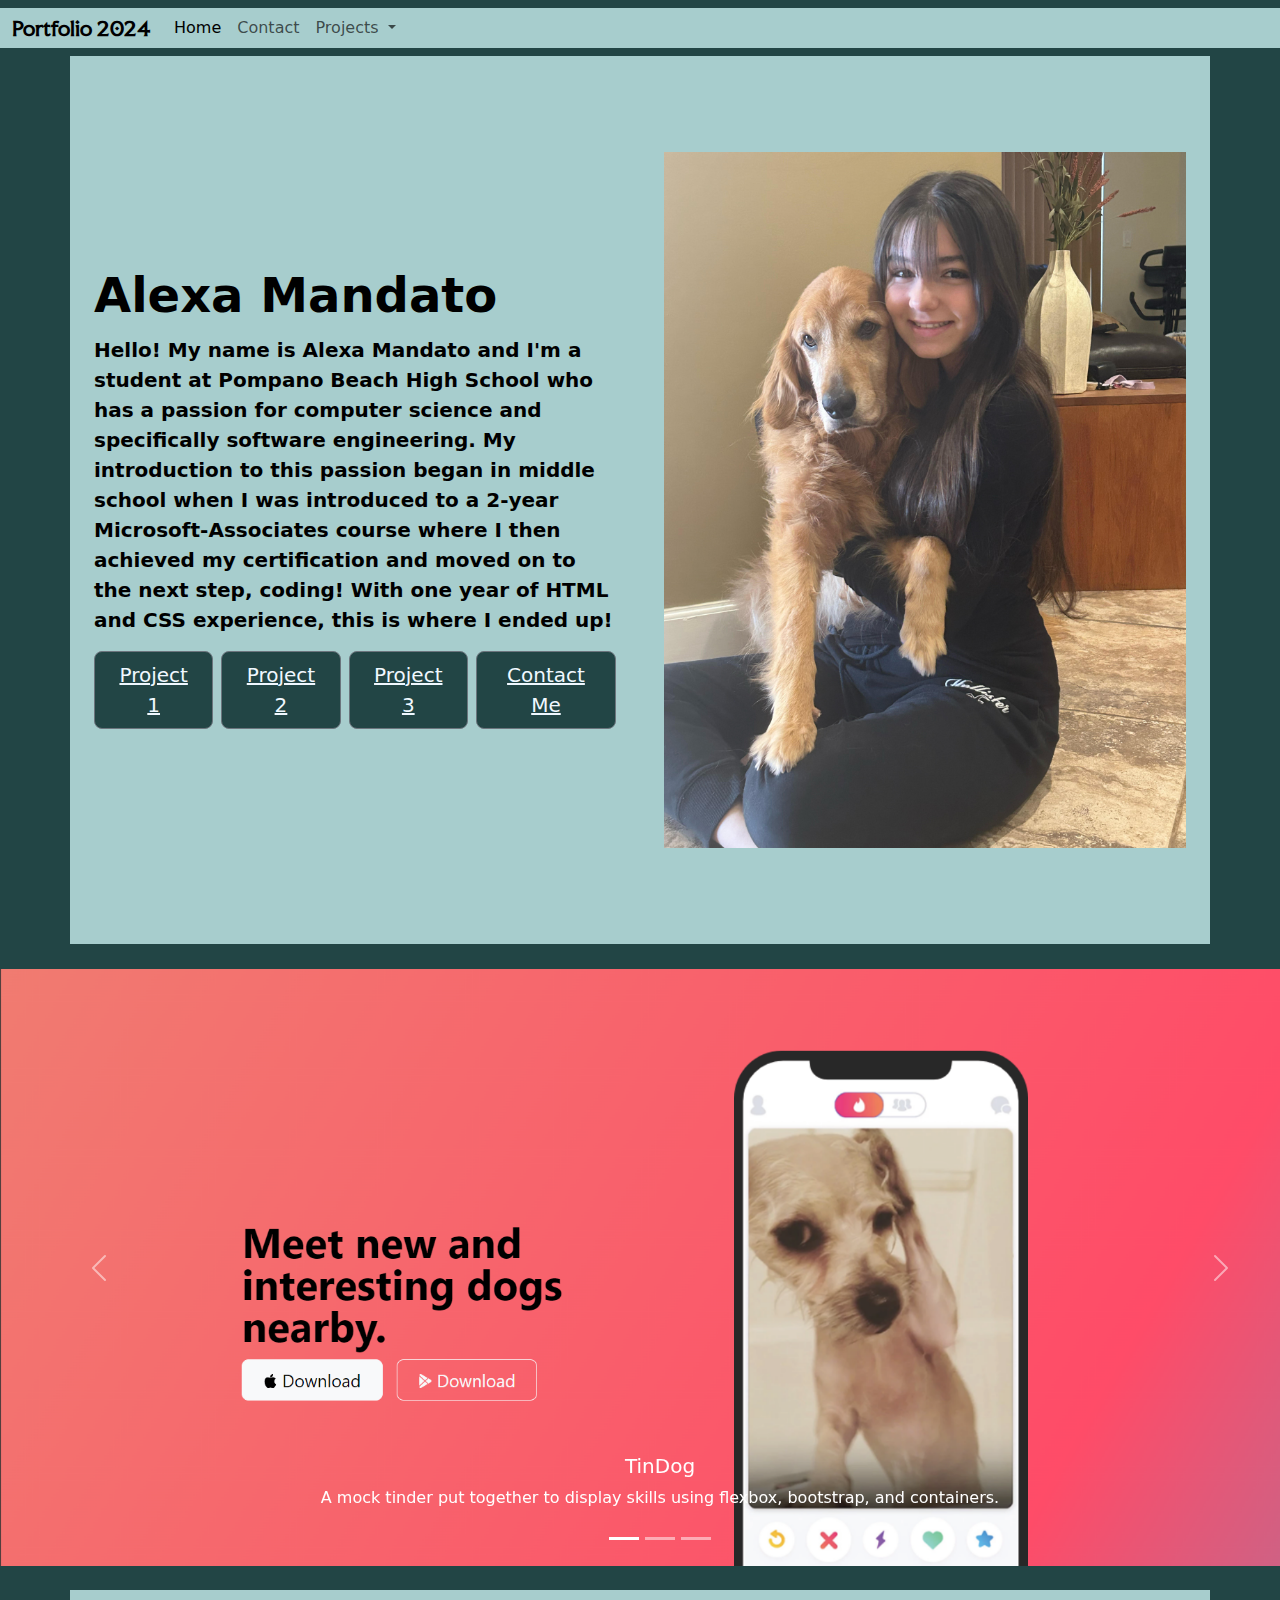
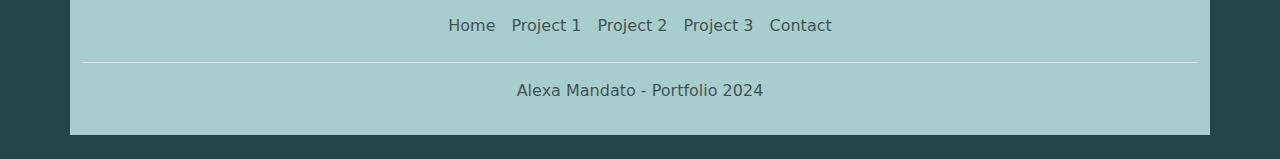
<file: index.html>
<!DOCTYPE html>
<html lang="en">
<head>
    <meta charset="UTF-8">
    <meta name="viewport" content="width=device-width, initial-scale=1.0">
    <link rel="stylesheet" href="https://cdn.jsdelivr.net/npm/bootstrap@5.3.3/dist/css/bootstrap.min.css">
    <link rel="preconnect" href="https://fonts.googleapis.com">
    <link rel="preconnect" href="https://fonts.gstatic.com" crossorigin>
    <link href="https://fonts.googleapis.com/css2?family=Faculty+Glyphic&family=Sigmar+One&display=swap" rel="stylesheet">
    <title>Portfolio</title>
    <style>
        body {
            background-color: rgb(34, 69, 69);
            margin: 0;
            padding: 0;
        }
        .faculty-glyphic-regular {
            font-family: "Faculty Glyphic", sans-serif;
            font-weight: 600;
            font-style: normal;
        }
        .bg-body-tertiary {
            background-color: rgb(34, 69, 69) !important;
        }
        .container-fluid,
        .container {
            background-color: rgb(167, 205, 205) !important;
        }
    </style>
</head>
<body>
    <nav class="navbar navbar-expand-lg bg-body-tertiary">
        <div class="container-fluid" style="background-color: aliceblue;">
            <a class="navbar-brand faculty-glyphic-regular">Portfolio 2024</a>
            <button class="navbar-toggler" type="button" data-bs-toggle="collapse" data-bs-target="#navbarNavDropdown" aria-controls="navbarNavDropdown" aria-expanded="false" aria-label="Toggle navigation">
                <span class="navbar-toggler-icon"></span>
            </button>
            <div class="collapse navbar-collapse" id="navbarNavDropdown">
                <ul class="navbar-nav">
                    <li class="nav-item">
                        <a class="nav-link active" aria-current="page" href="#">Home</a>
                    </li>
                    <li class="nav-item">
                        <a class="nav-link" href="index4.html" target="_blank">Contact</a>
                    </li>
                    <li class="nav-item dropdown">
                        <a class="nav-link dropdown-toggle" href="#" role="button" data-bs-toggle="dropdown" aria-expanded="false">
                            Projects
                        </a>
                        <ul class="dropdown-menu">
                            <li><a class="dropdown-item" href="INDEX1.html" target="_blank">TinDog</a></li>
                            <li><a class="dropdown-item" href="index2.html" target="_blank">CDA</a></li>
                            <li><a class="dropdown-item" href="index3.html" target="_blank">(Placeholder)</a></li>
                        </ul>
                    </li>
                </ul>
            </div>
        </div>
    </nav>

    <div class="container col-xxl-8 px-4 py-5" style="margin-bottom: 25px;">
      <div class="row flex-lg-row-reverse align-items-center g-5 py-5">
        <div class="col-10 col-sm-8 col-lg-6">
          <img src="unnamed.jpg" class="d-block mx-lg-auto img-fluid" alt="photo of me" width="700" height="500" loading="lazy">
        </div>
        <div class="col-lg-6">
          <h1 class="display-5 fw-bold text-body-emphasis lh-1 mb-3">Alexa Mandato</h1>
          <p class="lead" style="color:black; font-weight: bold;">Hello! My name is Alexa Mandato and I'm a student at Pompano Beach High School who has a passion for computer science and specifically software engineering. My introduction to this passion began in middle school when I was introduced to a 2-year Microsoft-Associates course where I then achieved my certification and moved on to the next step, coding! With one year of HTML and CSS experience, this is where I ended up!</p>
          <div class="d-grid gap-2 d-md-flex justify-content-md-start">
            <button type="button" class="btn btn-outline-secondary btn-lg px-4" style="background-color: rgb(34, 69, 69); color: aliceblue;"><a href="INDEX1.html" target="_blank" style="color:aliceblue;">Project 1</a></button>
            <button type="button" class="btn btn-outline-secondary btn-lg px-4" style="background-color: rgb(34, 69, 69); color: aliceblue;"><a href="index2.html" target="_blank" style="color:aliceblue;">Project 2</a></button>
            <button type="button" class="btn btn-outline-secondary btn-lg px-4" style="background-color: rgb(34, 69, 69); color: aliceblue;"><a href="INDEX1.html" target="_blank" style="color:aliceblue;">Project 3</a></button>
            <button type="button" class="btn btn-outline-secondary btn-lg px-4" style="background-color: rgb(34, 69, 69); color: aliceblue;"><a href="index3.html" target="_blank" style="color:aliceblue;">Contact Me</a></button>
          </div>
        </div>
      </div>
    </div>

                <div id="carouselExampleCaptions" class="carousel slide mx-auto" style="width: 1320px;">
                    <div class="carousel-indicators">
                        <button type="button" data-bs-target="#carouselExampleCaptions" data-bs-slide-to="0" class="active" aria-current="true" aria-label="Slide 1"></button>
                        <button type="button" data-bs-target="#carouselExampleCaptions" data-bs-slide-to="1" aria-label="Slide 2"></button>
                        <button type="button" data-bs-target="#carouselExampleCaptions" data-bs-slide-to="2" aria-label="Slide 3"></button>
                    </div>
                    <div class="carousel-inner">
                        <div class="carousel-item active">
                            <img src="Screenshot 2024-12-12 204452.png" class="d-block w-100" alt="Tindog">
                            <div class="carousel-caption d-none d-md-block">
                                <h5>TinDog</h5>
                                <p>A mock tinder put together to display skills using flexbox, bootstrap, and containers.</p>
                            </div>
                        </div>
                        <div class="carousel-item">
                            <img src="Screenshot 2024-12-12 204511.png" class="d-block w-100" alt="CDA">
                            <div class="carousel-caption d-none d-md-block">
                                <h5 style="color:black; background-color: white;">Creative Design Agency</h5>
                                <p style="color:black; background-color: white;">A mock portfolio put together to display skills using flexbox and float properties.</p>
                            </div>
                        </div>
                        <div class="carousel-item">
                            <img src="Screenshot 2024-12-14 212510.png" class="d-block w-100" alt="placeholder">
                            <div class="carousel-caption d-none d-md-block">
                                <h5 style="color:black;">Placeholder Project</h5>
                                <p style="color:black;">A website used as a placeholder for future projects to come.</p>
                            </div>
                        </div>
                    </div>
                    <button class="carousel-control-prev" type="button" data-bs-target="#carouselExampleCaptions" data-bs-slide="prev">
                        <span class="carousel-control-prev-icon" aria-hidden="true"></span>
                        <span class="visually-hidden">Previous</span>
                    </button>
                    <button class="carousel-control-next" type="button" data-bs-target="#carouselExampleCaptions" data-bs-slide="next">
                        <span class="carousel-control-next-icon" aria-hidden="true"></span>
                        <span class="visually-hidden">Next</span>
                    </button>
                </div>
                <div class="container">
                    <footer class="py-3 my-4">
                        <ul class="nav justify-content-center border-bottom pb-3 mb-3">
                            <li class="nav-item"><a href="index.html" class="nav-link px-2 text-body-secondary" target="_blank">Home</a></li>
                            <li class="nav-item"><a href="INDEX1.html" class="nav-link px-2 text-body-secondary" target="_blank">Project 1</a></li>
                            <li class="nav-item"><a href="index2.html" class="nav-link px-2 text-body-secondary" target="_blank">Project 2</a></li>
                            <li class="nav-item"><a href="index3.html" class="nav-link px-2 text-body-secondary" target="_blank">Project 3</a></li>
                            <li class="nav-item"><a href="index4.html" class="nav-link px-2 text-body-secondary" target="_blank">Contact</a></li>
                        </ul>
                        <p class="text-center text-body-secondary">Alexa Mandato - Portfolio 2024</p>
                    </footer>
                </div>
            </div>
        </div>
    </section>

    <script src="https://cdn.jsdelivr.net/npm/bootstrap@5.3.3/dist/js/bootstrap.bundle.min.js" integrity="sha384-YvpcrYf0tY3lHB60NNkmXc5s9fDVZLESaAA55NDzOxhy9GkcIdslK1eN7N6jIeHz" crossorigin="anonymous"></script>
</body>
</html>
</file>
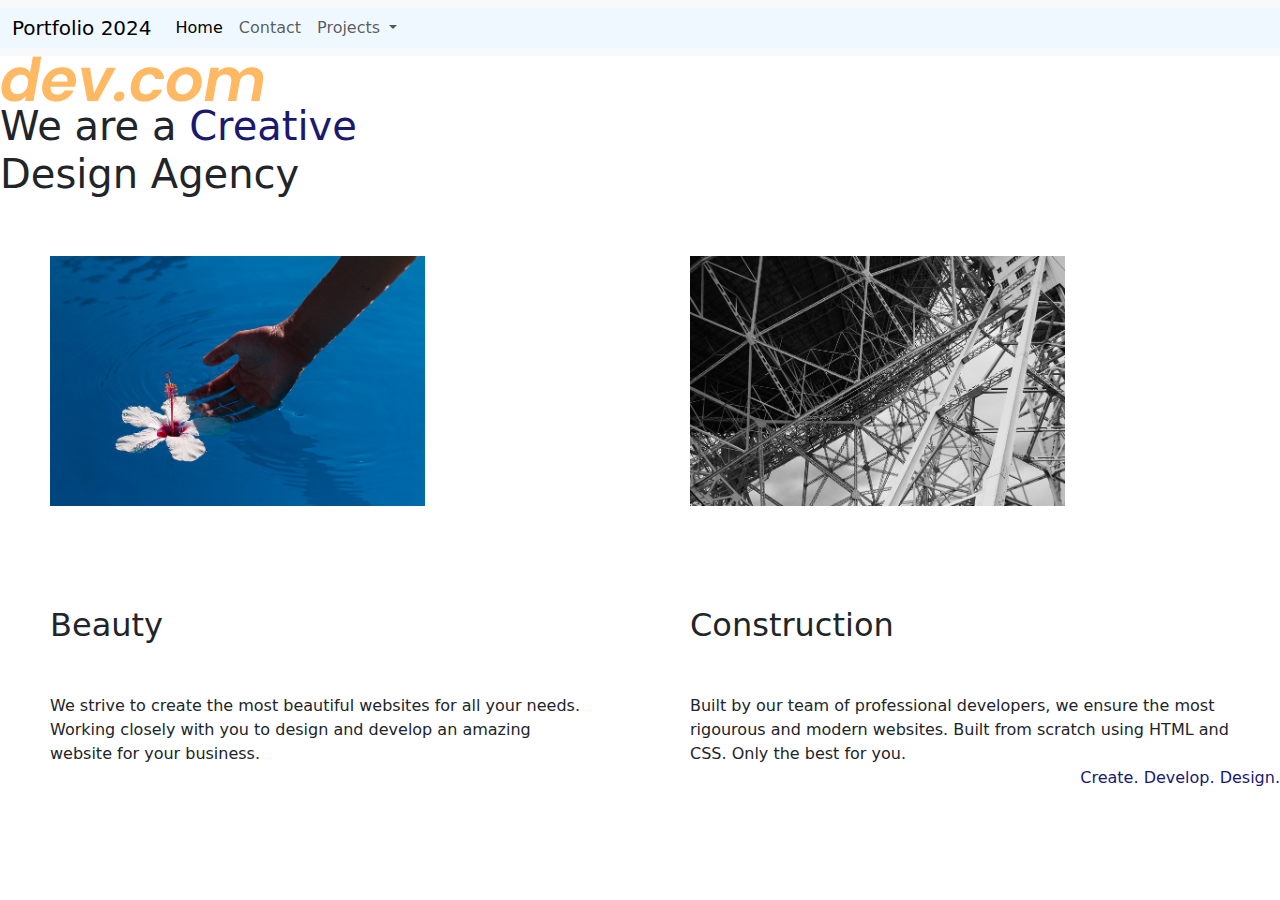
<file: index2.html>
<!DOCTYPE html>
<html lang="en">

<head>
  <meta charset="UTF-8">
  <meta name="viewport" content="width=device-width, initial-scale=1.0">
  <title>Agency</title>
  <link rel="stylesheet" href="style2.css">
  <link rel="stylesheet" href="https://cdn.jsdelivr.net/npm/bootstrap@5.3.3/dist/css/bootstrap.min.css">
  <link rel="preconnect" href="https://fonts.googleapis.com">
  <link rel="preconnect" href="https://fonts.gstatic.com" crossorigin>
  <link href="https://fonts.googleapis.com/css2?family=Poppins:wght@400;700&display=swap" rel="stylesheet">
</head>

<body>
  <nav class="navbar navbar-expand-lg bg-body-tertiary">
    <div class="container-fluid" style="background-color: aliceblue;">
        <a class="navbar-brand faculty-glyphic-regular">Portfolio 2024</a>
        <button class="navbar-toggler" type="button" data-bs-toggle="collapse" data-bs-target="#navbarNavDropdown" aria-controls="navbarNavDropdown" aria-expanded="false" aria-label="Toggle navigation">
            <span class="navbar-toggler-icon"></span>
        </button>
        <div class="collapse navbar-collapse" id="navbarNavDropdown">
            <ul class="navbar-nav">
                <li class="nav-item">
                    <a class="nav-link active" aria-current="page" href="index14.html">Home</a>
                </li>
                <li class="nav-item">
                    <a class="nav-link" href="index4.html" target="_blank">Contact</a>
                </li>
                <li class="nav-item dropdown">
                    <a class="nav-link dropdown-toggle" href="#" role="button" data-bs-toggle="dropdown" aria-expanded="false">
                        Projects
                    </a>
                    <ul class="dropdown-menu">
                        <li><a class="dropdown-item" href="INDEX1.html" target="_blank">TinDog</a></li>
                        <li><a class="dropdown-item" href="index2.html" target="_blank">CDA</a></li>
                        <li><a class="dropdown-item" href="index3.html" target="_blank">(Placeholder)</a></li>
                    </ul>
                </li>
            </ul>
        </div>
    </div>
</nav>

  <div class="main">
    <img class="logo" src="logo.png" alt="logo">
    <h1>We are a <span style="color: midnightblue;">Creative</span></br> Design Agency</h1>
    <div class="left-card"><img class="tile-image" src="beautiful.jpg" alt="hand and flower in water">
      <h2 class="card-title">Beauty</h2>
      <p class="card-text">We strive to create the most beautiful websites for all your needs. Working closely with you
        to
        design and
        develop an amazing website for your business.</p>
    </div>

    <div class="right-card"><img class="tile-image" src="construction.jpg" alt="metal structure">
      <h2 class="card-title">Construction</h2>
      <p class="card-text">Built by our team of professional developers, we ensure the most rigourous and modern websites. Built from
        scratch using HTML and CSS. Only the best for you.</p>
    </div>

  </div>
  <footer>
    <p>Create. Develop. Design.</p>
  </footer>
  <script src="https://cdn.jsdelivr.net/npm/bootstrap@5.3.3/dist/js/bootstrap.bundle.min.js" integrity="sha384-YvpcrYf0tY3lHB60NNkmXc5s9fDVZLESaAA55NDzOxhy9GkcIdslK1eN7N6jIeHz" crossorigin="anonymous"></script>
</body>

</html>
</file>
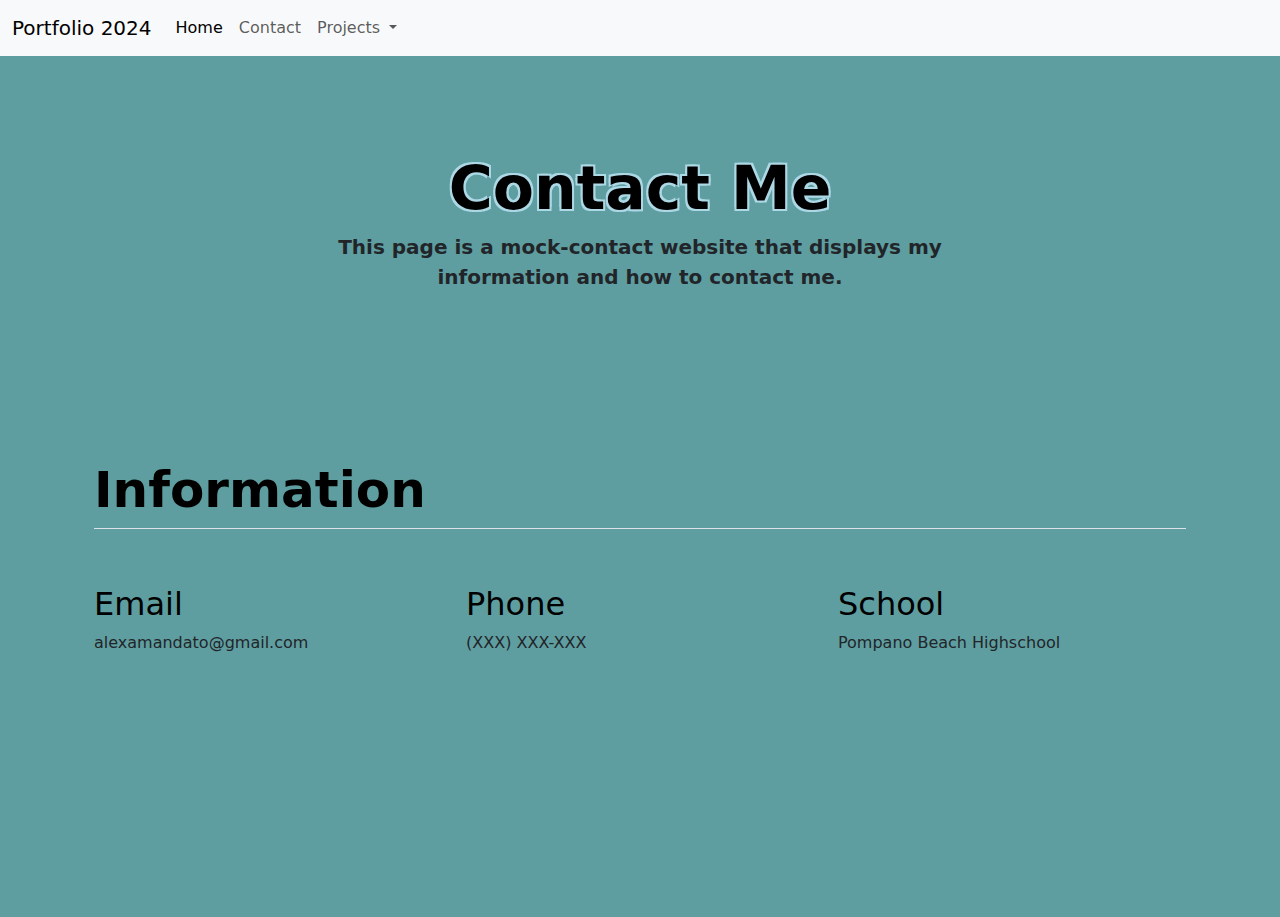
<file: index4.html>
<!DOCTYPE html>
<html lang="en">
<head>
    <meta charset="UTF-8">
    <meta name="viewport" content="width=device-width, initial-scale=1.0">
    <link rel="stylesheet" href="https://cdn.jsdelivr.net/npm/bootstrap@5.3.3/dist/css/bootstrap.min.css">
    <title>Contact Me</title>
    <style>
        /* Add custom styling for the "Contact Me" heading */
        .contact-heading {
            font-size: 60px;
            font-weight: bold;
            text-shadow: 
                -2px -2px 0 lightblue, 
                2px -2px 0 lightblue, 
                -2px 2px 0 lightblue, 
                2px 2px 0 lightblue; /* Creates the outline effect */
        }
    </style>
</head>
<body style="background-color:cadetblue;">

    <nav class="navbar navbar-expand-lg bg-body-tertiary">
        <div class="container-fluid">
            <a class="navbar-brand faculty-glyphic-regular">Portfolio 2024</a>
            <button class="navbar-toggler" type="button" data-bs-toggle="collapse" data-bs-target="#navbarNavDropdown" aria-controls="navbarNavDropdown" aria-expanded="false" aria-label="Toggle navigation">
                <span class="navbar-toggler-icon"></span>
            </button>
            <div class="collapse navbar-collapse" id="navbarNavDropdown">
                <ul class="navbar-nav">
                    <li class="nav-item">
                        <a class="nav-link active" aria-current="page" href="#">Home</a>
                    </li>
                    <li class="nav-item">
                        <a class="nav-link" href="#">Contact</a>
                    </li>
                    <li class="nav-item dropdown">
                        <a class="nav-link dropdown-toggle" href="#" role="button" data-bs-toggle="dropdown" aria-expanded="false">
                            Projects
                        </a>
                        <ul class="dropdown-menu">
                            <li><a class="dropdown-item" href="INDEX1.html" target="_blank">TinDog</a></li>
                            <li><a class="dropdown-item" href="index2.html" target="_blank">CDA</a></li>
                            <li><a class="dropdown-item" href="index3.html" target="_blank">(Placeholder)</a></li>
                        </ul>
                    </li>
                </ul>
            </div>
        </div>
    </nav>

    <div class="px-4 py-5 my-5 text-center">
        <h1 class="display-5 fw-bold text-body-emphasis contact-heading">Contact Me</h1>
        <div class="col-lg-6 mx-auto">
          <p class="lead mb-4" style="font-weight: bold;">This page is a mock-contact website that displays my information and how to contact me.</p>
          <div class="d-grid gap-2 d-sm-flex justify-content-sm-center">
          </div>
        </div>
      </div>
   
      <div class="container px-4 py-5" id="featured-3">
        <h2 class="pb-2 border-bottom" style="color: rgb(0, 0, 0); font-weight:bold; font-size: 50px;">Information</h2>
        <div class="row g-4 py-5 row-cols-1 row-cols-lg-3">
          <div class="feature col">

            <h3 class="fs-2 text-body-emphasis">Email</h3>
            <p>alexamandato@gmail.com</p>
              <svg class="bi"><use xlink:href="#chevron-right"></use></svg>
            </a>
          </div>

          <div class="feature col">
            <h3 class="fs-2 text-body-emphasis">Phone</h3>
            <p>(XXX) XXX-XXX</p>
              <svg class="bi"><use xlink:href="#chevron-right"></use></svg>
            </a>
          </div>
          <div class="feature col">
            <h3 class="fs-2 text-body-emphasis">School</h3>
            <p>Pompano Beach Highschool</p>
              <svg class="bi"><use xlink:href="#chevron-right"></use></svg>
            </a>
          </div>
        </div>
      </div>
        
    

<script src="https://cdn.jsdelivr.net/npm/bootstrap@5.3.3/dist/js/bootstrap.bundle.min.js" integrity="sha384-YvpcrYf0tY3lHB60NNkmXc5s9fDVZLESaAA55NDzOxhy9GkcIdslK1eN7N6jIeHz" crossorigin="anonymous"></script>
</body>
</html>
</file>
<file: style2.css>
body {
  font-family: "Poppins", sans-serif;
  margin: 50px 50px 0 50px;
  background-color: #faf9f6;
  min-height: 95vh;
}


h1 {
  font-size: 5rem;
}

h2{
  position: relative;
}

.text{
  position: absolute;
}

footer {
  text-align: right;
  color: midnightblue;
}

.left-card{
  float: left;
  width: 50%;
}

.right-card{
  float: right;
  width: 50%;
  
}

.tile-image{
  float: left;
  height: 250px;
  width: 375px;
  margin: 50px;
}

.card-text, .card-title{
  position: relative;
  margin: 50px;
}
footer{
  clear: both;
}

@media (max-width: 679px) {
  .tile-image {
    float: left;
    height: 150px;
    width: auto;
    margin: 50px;
  }
  h1{
    font-size: 2.5rem;
  }
  p{
    font-size: 1rem;
  }
  .tile-image{
    float: left;
  }
  .logo {
    width: 100px;
    height: auto;
  }
  .right-card{
    margin: 50px;
    width: 50%;
  }
}
@media (max-width: 1474px) {
.tile-image{
  Float:none;
}
}
@media (max-width: 892px){
  .left-card, .right-card{
    float: none;
    align-items: left;
    }
}
</file>
